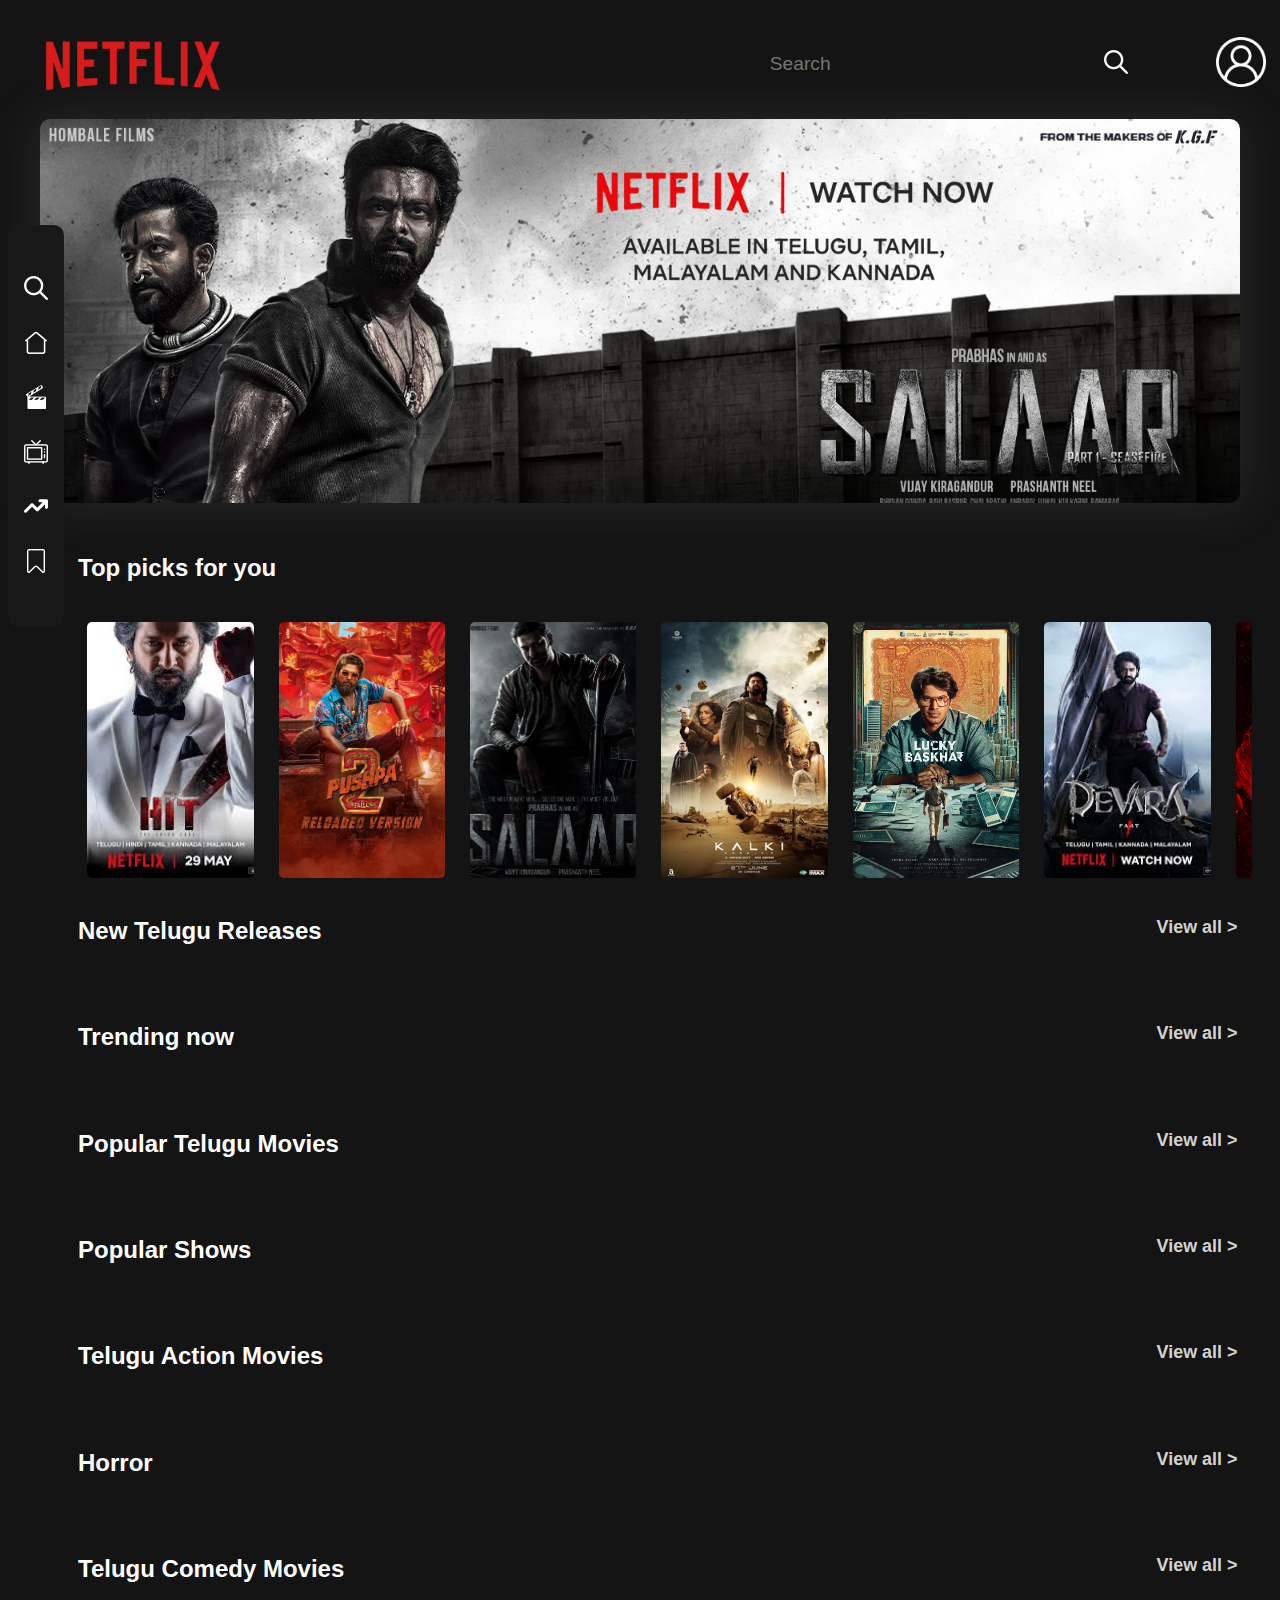
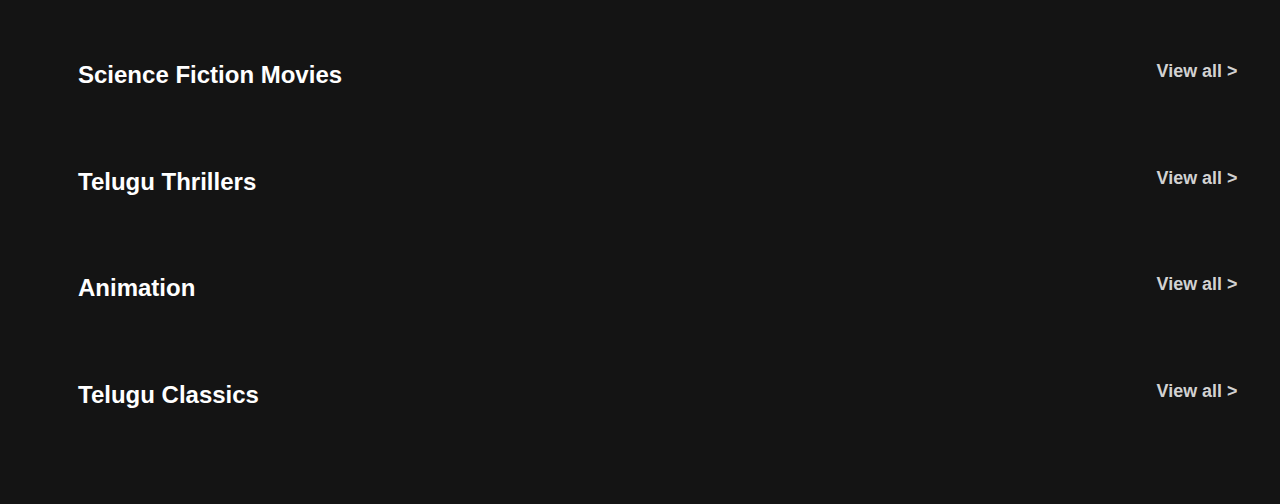
<file: index.html>
<!DOCTYPE html>
<html>
    <head>
        <title>Netflix</title>
        <meta charset="UTF-8">
        <meta name="description" content="A Netflix clone showcasing top picks, trending movies, shows, movies of different genres.">
        <link rel="icon" href="./src/Netflix_Logo.jpg"/>
        <link rel="stylesheet" href="Style.css"/>
    </head>
    <body>
        <header>
            <img src="./src/Title.png" class="title" alt="Netflix Title Logo" height="60px" width="250px" />
            <div class="searchbar">
                <input id="searchinput" name="searchinput" placeholder="Search" autocomplete="off"> 
                <button id="searchicon">
                    <img src="./src/search.png">
                </button>
            </div>
            <button style="margin-top: 2vw;">
                <img src="./src/user.png" height="50px" width="50px" >
            </button>
        </header>
        <main>
        <div class="banner"></div>
        <div class="moviescontainer">
            <h2 style="margin-top: 4vw;">Top picks for you</h2>
            <button class="scrollbutton left">
                <img src="./src/left-arrow.png">
            </button>
            <div class="row" id="top_picks"></div>
            <button class="scrollbutton right">
                <img src="./src/right-arrow.png">
            </button>
        </div>
        <div class="moviescontainer">
            <button class="scrollbutton left">
                <img src="./src/left-arrow.png">
            </button>
            <h2>New Telugu Releases</h2>
            <a class="viewAllButton" href="./SeeMore/SeeMore.html">View all ></a>
            <div class="row" id="new_telugu_movies"></div>
            <button class="scrollbutton right">
                <img src="./src/right-arrow.png">
            </button>
        </div>
        <div class="moviescontainer">
            <button class="scrollbutton left">
                <img src="./src/left-arrow.png">
            </button>
            <h2>Trending now</h2>
            <a class="viewAllButton" href="./SeeMore/SeeMore.html">View all ></a>
            <div class="row" id="trending"></div>
            <button class="scrollbutton right">
                <img src="./src/right-arrow.png">
            </button>
        </div>
        <div class="moviescontainer">
            <button class="scrollbutton left">
                <img src="./src/left-arrow.png">
            </button>
            <h2>Popular Telugu Movies</h2>
            <a class="viewAllButton" href="./SeeMore/SeeMore.html">View all ></a>
            <div class="row" id="popular_telugu_movies"></div>
            <button class="scrollbutton right">
                <img src="./src/right-arrow.png">
            </button>
        </div>
        <div class="moviescontainer">
            <button class="scrollbutton left">
                <img src="./src/left-arrow.png">
            </button>
            <h2>Popular Shows</h2>
            <a class="viewAllButton" href="./SeeMore/SeeMore.html">View all ></a>
            <div class="row" id="popular_shows"></div>
            <button class="scrollbutton right">
                <img src="./src/right-arrow.png">
            </button>
        </div>
        <div class="moviescontainer">
            <button class="scrollbutton left">
                <img src="./src/left-arrow.png">
            </button>
            <h2>Telugu Action Movies</h2>
            <a class="viewAllButton" href="./SeeMore/SeeMore.html">View all ></a>
            <div class="row" id="telugu_action"></div>
            <button class="scrollbutton right">
                <img src="./src/right-arrow.png">
            </button>
        </div>
        <div class="moviescontainer">
            <button class="scrollbutton left">
                <img src="./src/left-arrow.png">
            </button>
            <h2>Horror</h2>
            <a class="viewAllButton" href="./SeeMore/SeeMore.html">View all ></a>
            <div class="row" id="horror"></div>
            <button class="scrollbutton right">
                <img src="./src/right-arrow.png">
            </button>
        </div>
        <div class="moviescontainer">
            <button class="scrollbutton left">
                <img src="./src/left-arrow.png">
            </button>
            <h2>Telugu Comedy Movies</h2>
            <a class="viewAllButton" href="./SeeMore/SeeMore.html">View all ></a>
            <div class="row" id="telugu_comedy"></div>
            <button class="scrollbutton right">
                <img src="./src/right-arrow.png">
            </button>
        </div>
        <div class="moviescontainer">
            <button class="scrollbutton left">
                <img src="./src/left-arrow.png">
            </button>
            <h2>Science Fiction Movies</h2>
            <a class="viewAllButton" href="./SeeMore/SeeMore.html">View all ></a>
            <div class="row" id="sci_fi"></div>
            <button class="scrollbutton right">
                <img src="./src/right-arrow.png">
            </button>
        </div>
        <div class="moviescontainer">
            <button class="scrollbutton left">
                <img src="./src/left-arrow.png">
            </button>
            <h2>Telugu Thrillers</h2>
            <a class="viewAllButton" href="./SeeMore/SeeMore.html">View all ></a>
            <div class="row" id="telugu_thriller"></div>
            <button class="scrollbutton right">
                <img src="./src/right-arrow.png">
            </button>
        </div>
        <div class="moviescontainer">
            <button class="scrollbutton left">
                <img src="./src/left-arrow.png">
            </button>
            <h2>Animation</h2>
            <a class="viewAllButton" href="./SeeMore/SeeMore.html">View all ></a>
            <div class="row" id="animation"></div>
            <button class="scrollbutton right">
                <img src="./src/right-arrow.png">
            </button>
        </div>
        <div class="moviescontainer">
            <button class="scrollbutton left">
                <img src="./src/left-arrow.png">
            </button>
            <h2>Telugu Classics</h2>
            <a class="viewAllButton" href="./SeeMore/SeeMore.html">View all ></a>
            <div class="row" id="telugu_old"></div>
            <button class="scrollbutton right">
                <img src="./src/right-arrow.png">
            </button>
        </div>
        </main>

        <script src="Script.Js"></script>

        <nav class="navbar">
            <button title="Search">
                <img src="./src/search.png"/>
            </button>
            <button title="Home">
                <img src="./src/home.png"/>
            </button>
            <button title="Movies">
                <img src="./src/clapperboard.png"/>
            </button>
            <button title="Series & Shows">
                <img src="./src/tv.png"/>
            </button>
            <button title="Trending">
                <img src="./src/trend.png"/>
            </button>
            <button title="MyList">
                <img src="./src/mylist.png"/>
            </button>
        </nav>
    </body>
</html>
</file>
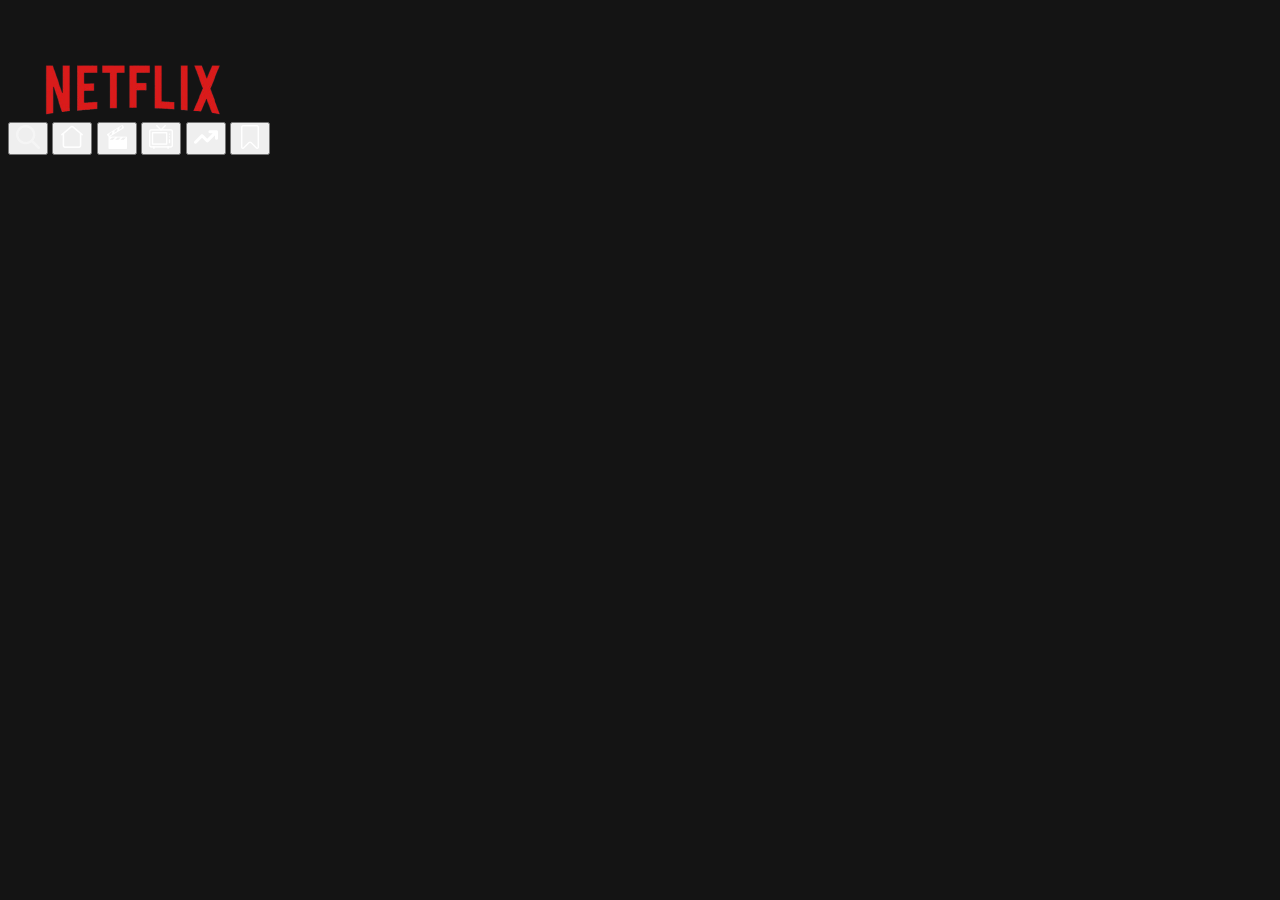
<file: LandingPage.html>
<!DOCTYPE html>
<html>
    <head>
        <title>Netflix</title>
        <Link rel="icon" href="./src/Netflix_Logo.jpg"/>
        <Link rel="stylesheet" href="LandingPage.css"/>
    </head>
    <body>
        <img src="./src/Title.png" height="60px" width="250px" style="margin-top: 50px;"/>
        <div class="navbar">
            <button title="Search">
                <img src="./src/search.png"/>
            </button>
            <button title="Home">
                <img src="./src/home.png"/>
            </button>
            <button title="Movies">
                <img src="./src/clapperboard.png"/>
            </button>
            <button title="Series & Shows">
                <img src="./src/tv.png"/>
            </button>
            <button title="Trending">
                <img src="./src/trend.png"/>
            </button>
            <button title="MyList">
                <img src="./src/mylist.png"/>
            </button>
        </div>
    </body>
</html>
</file>
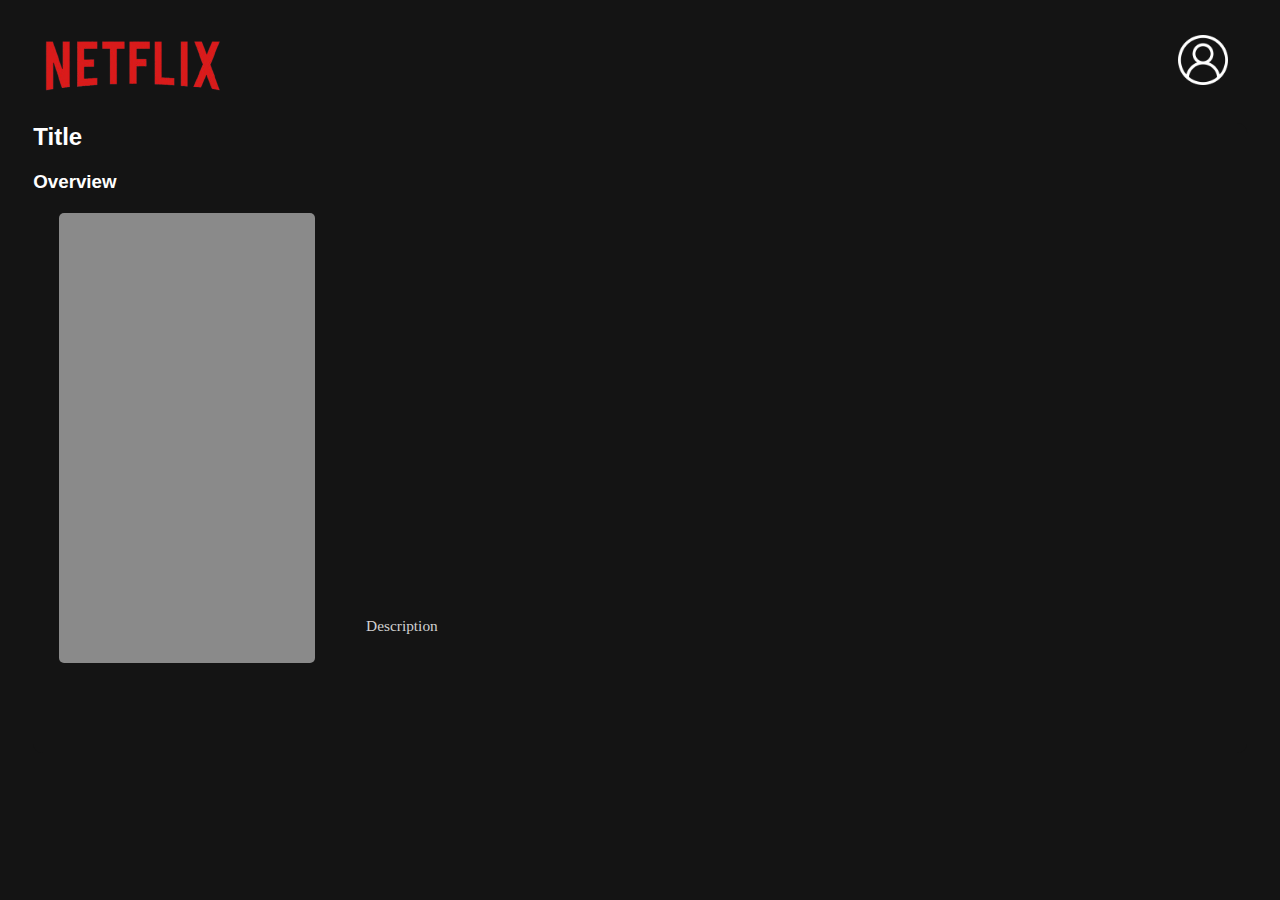
<file: MovieDisplay/MovieDisplay.html>
<!DOCTYPE html>
<html lang="en">
<head>
    <meta charset="UTF-8">
    <meta name="viewport" content="width=device-width, initial-scale=1.0">
    <link rel="icon" href="../src/Netflix_Logo.jpg">
    <link rel="stylesheet" href="./MovieDisplay.css">
    <title>Movie Name</title>
</head>
<body>
    <header>
            <a href="../index.html">
                <img src="../src/Title.png" class="title" alt="Netflix Title Logo" height="60px" width="250px" />
            </a>
            <button style="float:right; margin-right: 3vw; margin-top: 2vw;">
                <img src="../src/user.png" height="50px" width="50px" >
            </button>
    </header>
    <div class="banner">
        <div class="poster"></div>
        <h2>Title</h2>
        <h3>Overview</h3>
        <p class="Description">
            Description
        </p>
    </div>
</body>
</html>
</file>
<file: Style.css>
body{
    background-color: #141414;
    color:white;
    font-family: Arial, Helvetica, sans-serif;
}
header{
    display: flex;
    justify-content: space-between;
}
.title{
    margin-left: 0;
    margin-top: 2vw;
}
.navbar{
    position: fixed;
    top: 25vh;
    display: flex;
    flex-direction: column;
    gap:2vw;
    background-color: rgb(24, 24, 24);
    border-radius: 10px;
    padding:50px 10px;
    width:fit-content;
    height: auto;
}
.navbar:hover{
    box-shadow:  5px 0 10px rgba(93, 93, 93, 0.3);
}
button{
    background: transparent;
    border: transparent ;
}
button:hover{
    transform: scale(1.1);
    cursor: pointer;
}

.banner{
    width:95%;
    height:30vw;
    margin:auto;
    margin-top: 2vw;
    background-color: rgb(24, 24, 24);
    border-radius: 10px;
    background-image: url(./src/salaar_banner.jpg);
    background-size: cover;
    box-shadow: 0 0 50px rgba(93, 93, 93, 0.3);
}
.banner:hover{
    transform: scale(1.03);
    box-shadow: 0 0 50px rgba(243, 80, 80, 0.3);
    cursor:pointer;
}
.moviescontainer{
    position:relative;
}
.moviescontainer h2{
    margin-left: 70px;
}
.searchbar{
    width: 30vw;
    height:6vh;
    margin-top: 2vw;
    border-radius: 50px;
    display: flex;
    align-items: center;
    justify-content: center;
    border:3px solid transparent;
    margin-left: auto;
    margin-right: 5vw;
}
.searchbar:focus-within{
    border:3px solid rgb(59, 59, 59);
}
.searchbar:hover{
    border:3px solid rgb(59, 59, 59);
}
#searchinput{
    background-color: transparent;
    border: transparent;
    width: 75%;
    height: 90%;
    color:rgba(255, 255, 255, 0.819);
    font-size:1.5vw;
    font-family: Arial, Helvetica, sans-serif;
}
#searchinput:focus{
    background-color: transparent;
    outline: none;
    border:none;
}
#searchicon{
    margin-left: 3vw;
}
.viewAllButton{
    text-decoration: none;
    font-size: 1.4vw;
    font-family: Arial, Helvetica, sans-serif;
    font-weight: 700;
    position: absolute;
    padding:1vh;
    top: -1vh;
    right:2vw;
    cursor: pointer;
    color: rgba(255, 255, 255, 0.819);
}
.viewAllButton:hover{
    background-color: rgb(59, 59, 59);
    border-radius: 20px;
    padding:1vh;
}
.row{
    margin:20px;
    margin-left: 60px;
    display:flex;
    gap:25px;
    overflow-x:auto;
    overflow-y: visible;
    padding: 1.5vw; 
}

.row::-webkit-scrollbar {
    display: none; /* Chrome, Safari */
}

.card{
    height:20vw;
    width:13vw;
    background-size: cover;
    background-position: center;
    border-radius: 5px;
    flex: 0 0 auto;
}
.card:hover{
    transform: scale(1.05);
    box-shadow: 0 0 30px rgba(243, 80, 80, 0.3);
    cursor:pointer;
    border-radius: 10px;
}

.scrollbutton{
    visibility:hidden;
    position:absolute;
    top:50%;
    width: 40px;   
    height: 80px;  
    background: rgba(0,0,0,0.7);
    border-radius: 7px;
    z-index: 5;
}
.moviescontainer:hover .scrollbutton{
    visibility: visible;
}
.left{
    left:3vw;
}
.right{
    right:2.5vw;
}
</file>
<file: LandingPage.css>
body{
    background-color: #141414;
    color:white;
    font-family: Arial, Helvetica, sans-serif;
}
</file>
<file: MovieDisplay/MovieDisplay.css>
body{
    background-color: #141414;
    color:white;
    font-family: Arial, Helvetica, sans-serif;
}
.title{
    margin-left: 0;
    margin-top: 2vw;
}
button{
    background: transparent;
    border: transparent ;
}
button:hover{
    transform: scale(1.1);
    cursor: pointer;
}
.banner{
    width:96%;
    height:70vh;
    margin: auto;
    margin-top: 2vw;
    background-color: #141414;
    border-radius: 0.75vw;
    position: relative;
    background-image:
        linear-gradient(
            to bottom,
            rgba(0,0,0,0.85) 0%,
            rgba(0,0,0,0.85) 100%
        ),
        var(--banner-image);
    background-size: cover;
    background-position: center 20%;
    background-repeat: no-repeat;
}

.banner:hover{
    transform: scale(1.03);
    box-shadow: 0 0 50px rgba(243, 80, 80, 0.3);
    cursor:pointer;
}
.poster{
    height:50vh;
    width:20vw;
    position:absolute;
    margin-top: 10vh;
    margin-left:2vw;
    background-color: rgb(138, 138, 138);
    background-size: cover;
    background-position: center;
    border-radius: 5px;
    flex: 0 0 auto;
}
.Title{
    color:rgb(255, 255, 255);
    position: absolute;
    margin-left: 25vw;
    margin-top:10.5vh;
    font-family:Georgia, 'Times New Roman', Times, serif;
    font-size: 3vw;
    z-index: 2;
}
.Tagline
{
    color:rgba(198, 198, 198, 0.85);
    position: absolute;
    margin-left: 26vw;
    margin-top:18.5vh;
    font-family:Georgia, 'Times New Roman', Times, serif;
    font-size: 1.5vw;
    z-index: 2;
}
.genres
{
    color:rgba(198, 198, 198, 0.85);
    position: absolute;
    margin-left: 26vw;
    margin-top:var(--genres-top,24vh);
    padding-top: 2vh;
    font-family:Georgia, 'Times New Roman', Times, serif;
    font-size: 1.2vw;
    z-index: 2;
}
.Overview{
    color:rgb(235, 235, 235);
    position: absolute;
    margin-left: 25vw;
    margin-top: 38vh;
    font-size: 2vw;
    font-family:'Lucida Sans', 'Lucida Sans Regular', 'Lucida Grande', 'Lucida Sans Unicode', Geneva, Verdana, sans-serif;
    z-index: 2;
}
.Description{
    color:rgb(209, 209, 209);
    position: absolute;
    margin-left:26vw;
    margin-top: 45vh;
    font-size: 1.2vw;
    font-family: Cambria, Cochin, Georgia, Times, 'Times New Roman', serif;
    z-index: 2;
}
</file>
